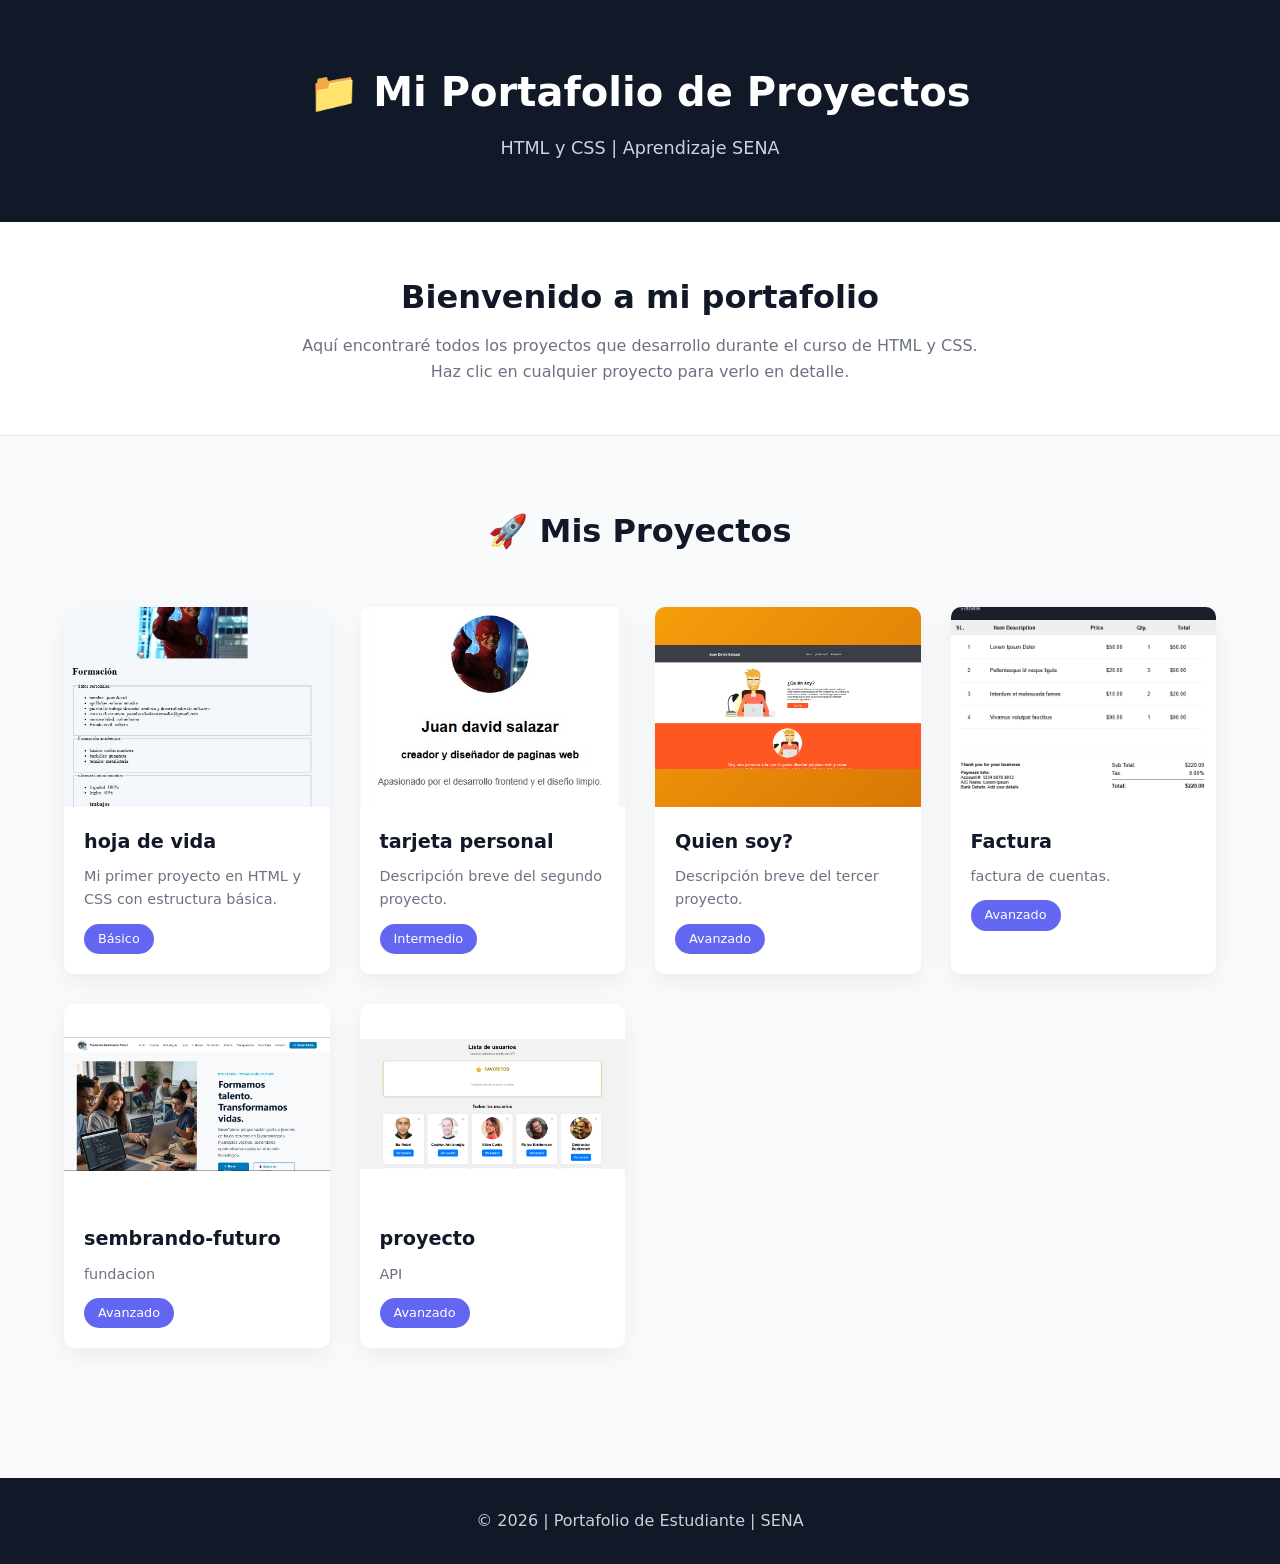
<file: index.html>
<!DOCTYPE html>
<html lang="es">
<head>
    <meta charset="UTF-8">
    <meta name="viewport" content="width=device-width, initial-scale=1.0">
    <title>Mis Proyectos | Portafolio de Estudiante</title>
    <link rel="stylesheet" href="estilo.css">
</head>
<body>
    <!-- Header / Encabezado -->
    <header class="header">
        <div class="container">
            <h1 class="titulo">📁 Mi Portafolio de Proyectos</h1>
            <p class="subtitulo">HTML y CSS | Aprendizaje SENA</p>
        </div>
    </header>

    <!-- Sección Hero - Presentación -->
    <section class="hero">
        <div class="container">
            <h2>Bienvenido a mi portafolio</h2>
            <p>Aquí encontraré todos los proyectos que desarrollo durante el curso de HTML y CSS.</p>
            <p>Haz clic en cualquier proyecto para verlo en detalle.</p>
        </div>
    </section>

    <!-- Galería de Proyectos -->
    <main class="main">
        <div class="container">
            <h2 class="section-title">🚀 Mis Proyectos</h2>

            <div class="galeria">
                <!-- Proyecto 1 -->
                <a href="./proyectos/hoja de vida/index.html" class="proyecto-card">
                    <div class="proyecto-imagen proyecto-1">
                        <img src="./img/hoja.jpeg" alt="">
                        <div class="overlay">
                            <span class="ver-mas">Ver Proyecto →</span>
                        </div>
                    </div>
                    <div class="proyecto-info">
                        <h3>hoja de vida</h3>
                        <p>Mi primer proyecto en HTML y CSS con estructura básica.</p>
                        <span class="etiqueta">Básico</span>
                    </div>
                </a>

               

                <!-- Proyecto 2 -->
                <a href="./proyectos/tarjeta personal/index.html" class="proyecto-card">
                    <div class="proyecto-imagen proyecto-2">
                        <img src="./img/tarjeta.jpeg" alt="">
                        <div class="overlay">
                            <span class="ver-mas">Ver Proyecto →</span>
                        </div>
                    </div>
                    <div class="proyecto-info">
                        <h3>tarjeta personal</h3>
                        <p>Descripción breve del segundo proyecto.</p>
                        <span class="etiqueta">Intermedio</span>
                    </div>
                </a>

                <!-- Proyecto 3 -->
                <a href="./proyectos/quien-soy/index.html" class="proyecto-card">
                    <div class="proyecto-imagen proyecto-3">
                        <img src="./img/quien_soy.png" alt="">
                        <div class="overlay">
                            <span class="ver-mas">Ver Proyecto →</span>
                        </div>
                    </div>
                    <div class="proyecto-info">
                        <h3>Quien soy?</h3>
                        <p>Descripción breve del tercer proyecto.</p>
                        <span class="etiqueta">Avanzado</span>
                    </div>
                </a>

                
                <!-- Proyecto 4 -->
                <a href="./proyectos/factura/index.html" class="proyecto-card">
                    <div class="proyecto-imagen proyecto-4">
                        <img src="./img/factura.png" alt="">
                        <div class="overlay">
                            <span class="ver-mas">Ver Proyecto →</span>
                        </div>
                    </div>
                    <div class="proyecto-info">
                        <h3>Factura</h3>
                        <p>factura de cuentas.</p>
                        <span class="etiqueta">Avanzado</span>
                    </div>
                </a>



                 <!-- Proyecto 5 -->
                <a href="./proyectos/sembrando-futuro/index.html" class="proyecto-card">
                    <div class="proyecto-imagen proyecto-4">
                        <img src="./img/sembrando.png" alt="">
                        <div class="overlay">
                            <span class="ver-mas">Ver Proyecto →</span>
                        </div>
                    </div>
                    <div class="proyecto-info">
                        <h3>sembrando-futuro</h3>
                        <p>fundacion</p>
                        <span class="etiqueta">Avanzado</span>
                    </div>
                </a>

                <!-- Proyecto 5 -->
                <a href="./proyectos/proyecto/idex.html" class="proyecto-card">
                    <div class="proyecto-imagen proyecto-4">
                        <img src="./img/nuevo.png" alt="">
                        <div class="overlay">
                            <span class="ver-mas">Ver Proyecto →</span>
                        </div>
                    </div>
                    <div class="proyecto-info">
                        <h3>proyecto</h3>
                        <p>API</p>
                        <span class="etiqueta">Avanzado</span>
                    </div>
                </a>




                <!-- Agregar más proyectos copiando el bloque anterior -->
            </div>
        </div>
    </main>

    <!-- Footer -->
    <footer class="footer">
        <div class="container">
            <p>&copy; 2026 | Portafolio de Estudiante | SENA</p>
        </div>
    </footer>
</body>
</html>
</file>
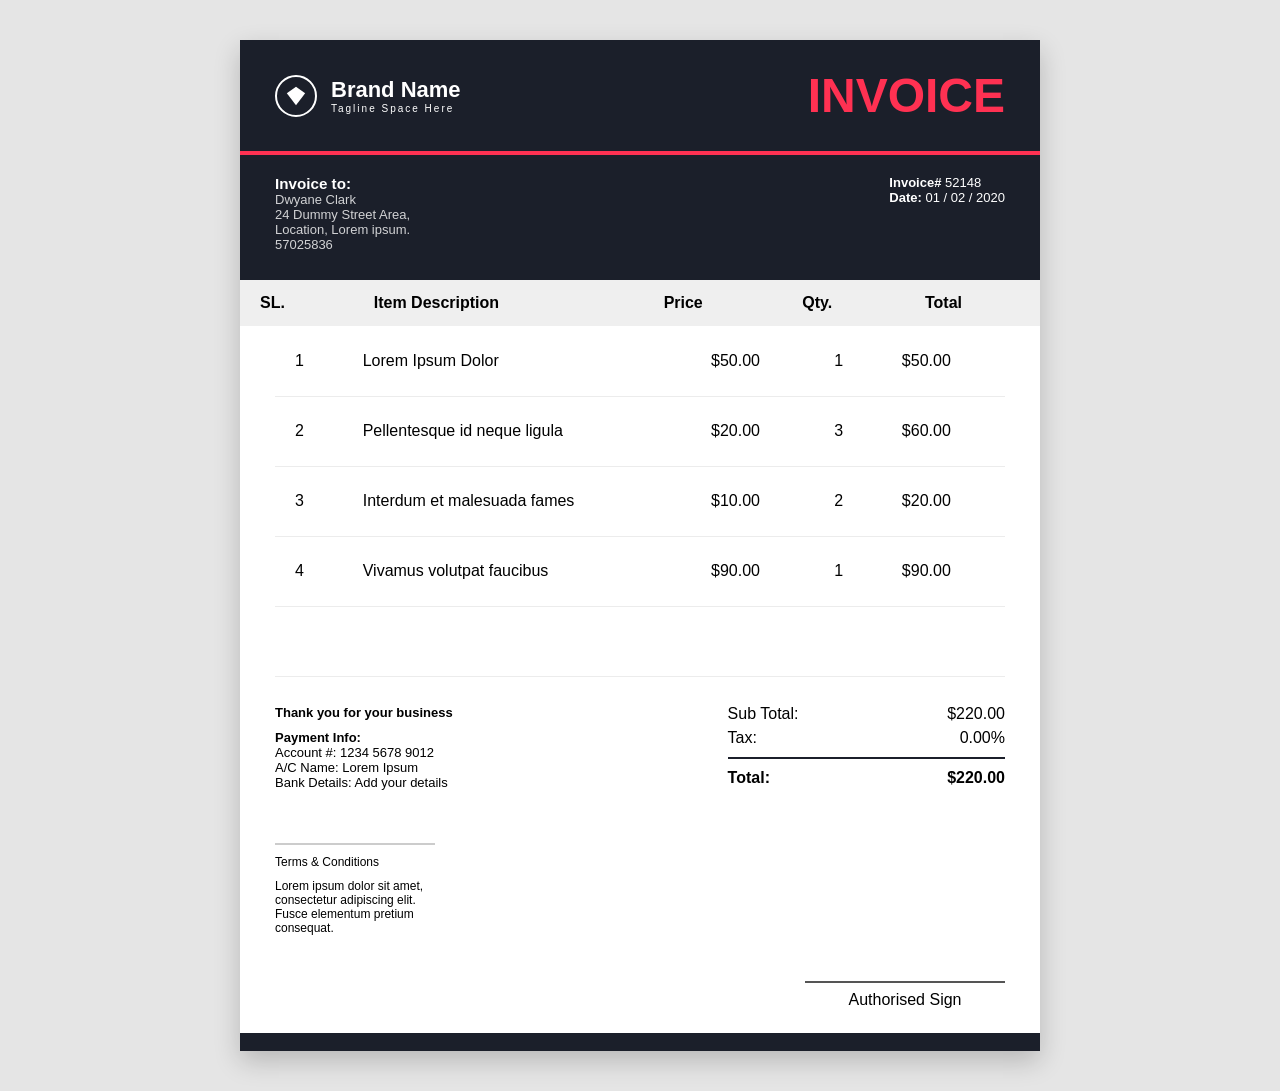
<file: proyectos/factura/index.html>
<!DOCTYPE html>
<html lang="es">
<head>
    <meta charset="UTF-8">
    <meta name="viewport" content="width=device-width, initial-scale=1.0">
    <title>Factura</title>
    <link rel="stylesheet" href="styles.css">
</head>
<body>

<div class="factura">

    <!-- ENCABEZADO -->
    <div class="header">
        <div class="logo">
            <div class="logo-icon">
                <svg viewBox="0 0 24 24">
                    <polygon points="12,2 22,9 12,22 2,9"/>
                </svg>
            </div>

            <div class="logo-text">
                <h2>Brand Name</h2>
                <p>Tagline Space Here</p>
            </div>
        </div>

        <div class="titulo">
            <h1>INVOICE</h1>
        </div>
    </div>

    <!-- INFO -->
    <div class="info">
        <div class="left">
            <h3>Invoice to:</h3>
            <p>Dwyane Clark</p>
            <p>24 Dummy Street Area,</p>
            <p>Location, Lorem ipsum.</p>
            <p>57025836</p>
        </div>

        <div class="right">
            <p><strong>Invoice#</strong> 52148</p>
            <p><strong>Date:</strong> 01 / 02 / 2020</p>
        </div>
    </div>

    <!-- TABLA HEADER -->
    <table class="tabla-header">
        <thead>
            <tr>
                <th>SL.</th>
                <th>Item Description</th>
                <th>Price</th>
                <th>Qty.</th>
                <th>Total</th>
            </tr>
        </thead>
    </table>

    <!-- TABLA BODY -->
    <table class="tabla-body">
        <tbody>
            <tr>
                <td>1</td>
                <td>Lorem Ipsum Dolor</td>
                <td>$50.00</td>
                <td>1</td>
                <td>$50.00</td>
            </tr>

            <tr>
                <td>2</td>
                <td>Pellentesque id neque ligula</td>
                <td>$20.00</td>
                <td>3</td>
                <td>$60.00</td>
            </tr>

            <tr>
                <td>3</td>
                <td>Interdum et malesuada fames</td>
                <td>$10.00</td>
                <td>2</td>
                <td>$20.00</td>
            </tr>

            <tr>
                <td>4</td>
                <td>Vivamus volutpat faucibus</td>
                <td>$90.00</td>
                <td>1</td>
                <td>$90.00</td>
            </tr>

          <tr>
    <td></td>
    <td></td>
    <td></td>
    <td></td>
    <td></td>
</tr>

        </tbody>
    </table>

    <!-- PIE -->
    <div class="bottom">
        <div class="payment">
            <p class="thank-you">Thank you for your business</p>
            <p class="payment-label">Payment Info:</p>

            <div class="payment-details">
                <p>Account #: 1234 5678 9012</p>
                <p>A/C Name: Lorem Ipsum</p>
                <p>Bank Details: Add your details</p>
            </div>
        </div>

        <div class="total-section">
            <div class="total-row">
                <span>Sub Total:</span>
                <span>$220.00</span>
            </div>

            <div class="total-row">
                <span>Tax:</span>
                <span>0.00%</span>
            </div>

            <div class="total-row grand">
                <span>Total:</span>
                <span>$220.00</span>
            </div>
        </div>
    </div>

    <!-- TERMS -->
    <div class="terms">
        <div class="terms-title">Terms & Conditions</div>
        <p>
            Lorem ipsum dolor sit amet, consectetur
             adipiscing elit.
            Fusce elementum pretium consequat.
        </p>
    </div>

    <!-- FIRMA -->
    <div class="firma-wrap">
        <div class="firma">Authorised Sign</div>
    </div>

    <!-- BARRA FINAL -->
    <div class="footer-bar"></div>

</div>

</body>
</html>
</file>
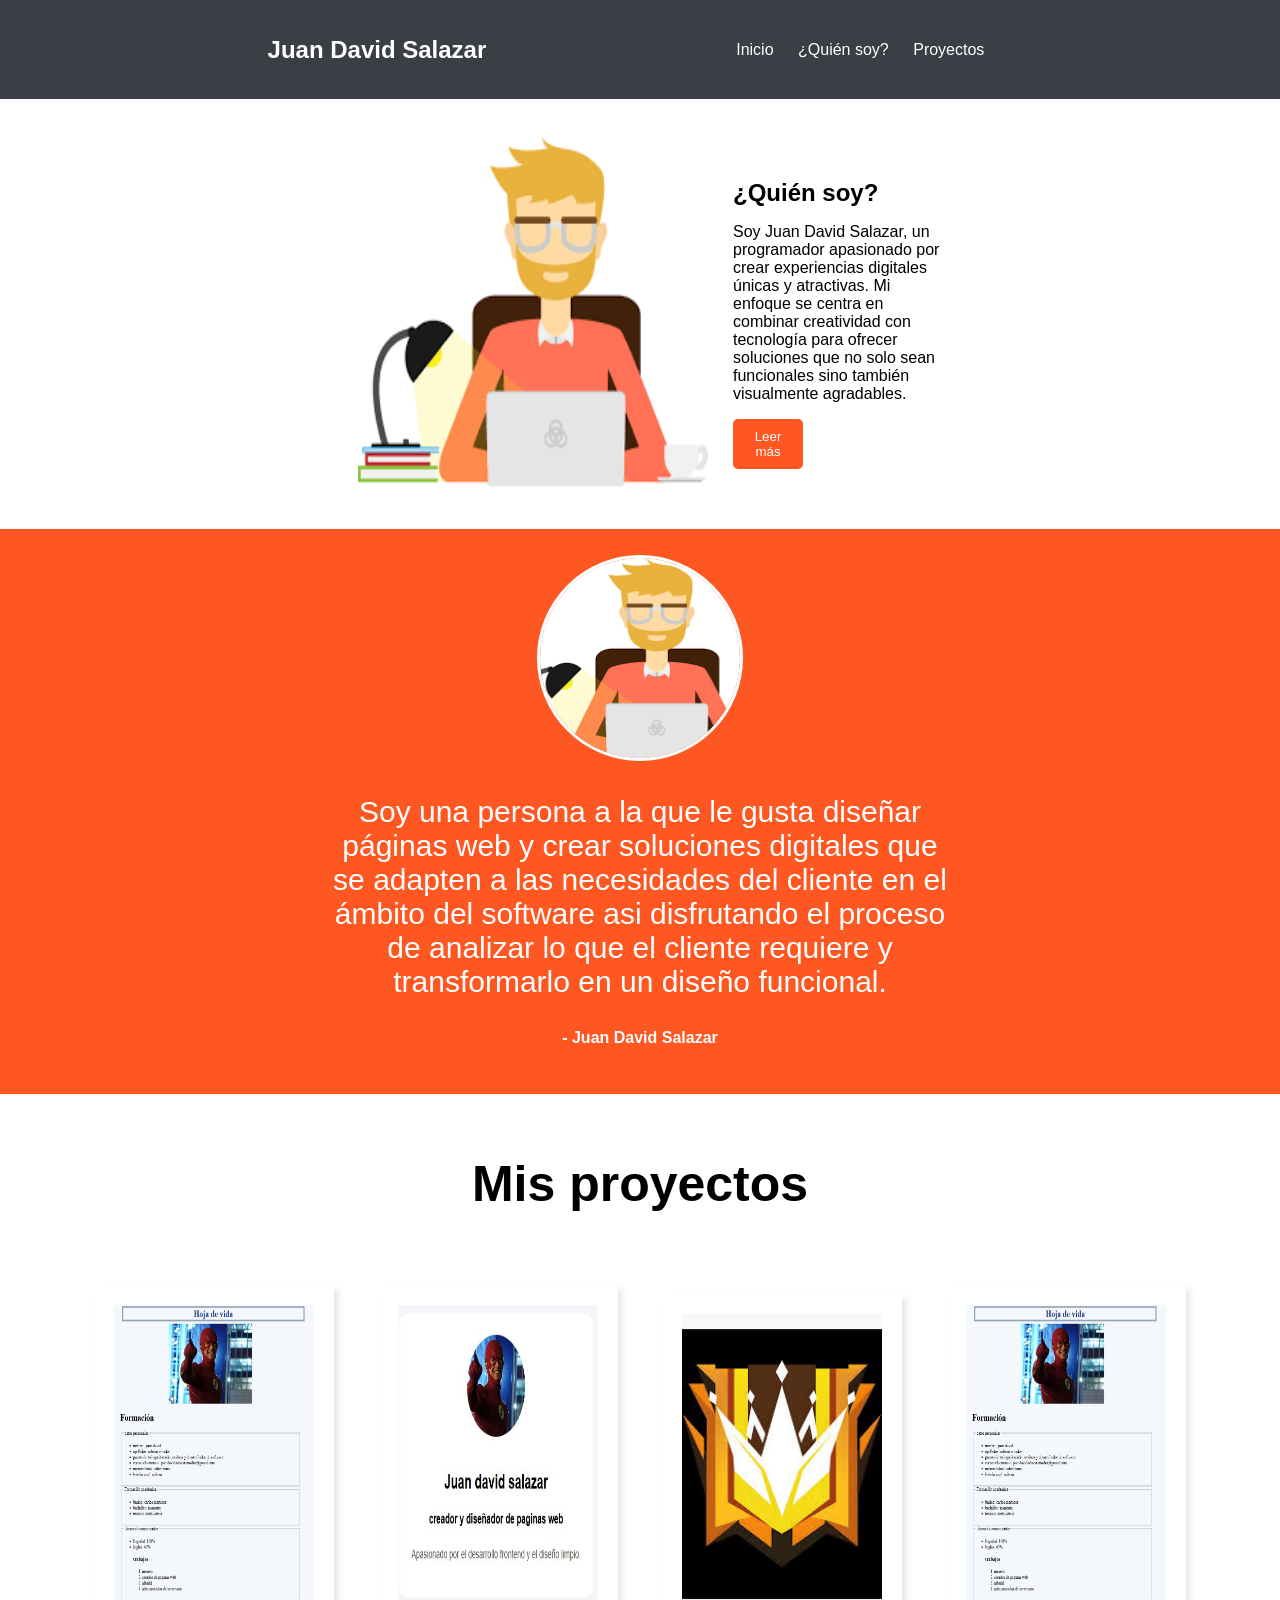
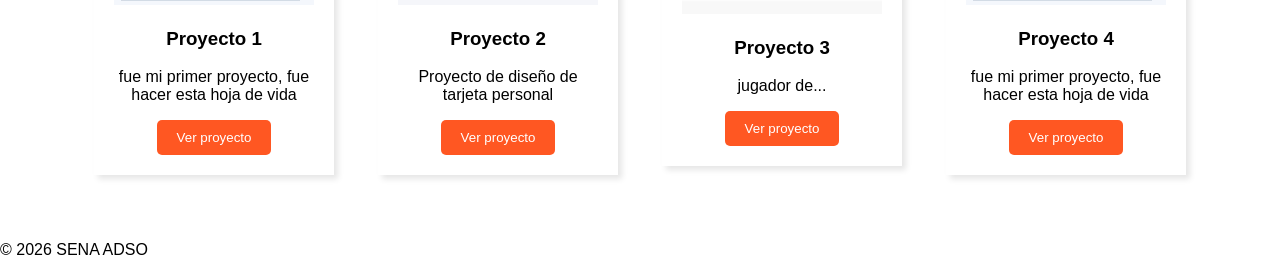
<file: proyectos/quien-soy/index.html>
<!DOCTYPE html>
<html lang="es">
<head>
    <meta charset="UTF-8">
    <meta name="viewport" content="width=device-width, initial-scale=1.0">
    <title>Portafolio</title>
    <link rel="stylesheet" href="style.css">
</head>
<body>

    <header>
        <table width="100%">
            <tr>
                <td>
                    <h2 class="nombre">Juan David Salazar</h2>
                </td>
                <td>
                    <nav>
                        <div class="vamos">
                            <a href="#">Inicio</a>
                            <a href="#">¿Quién soy?</a>
                            <a href="#">Proyectos</a>
                        </div>
                    </nav>
                </td>
            </tr>
        </table>
    </header>

    <section class="inicio">
        <table>
            <tr>
                <td>
                    <img src="/img/yo.png" class="perfilv">
                </td>
                <td>
                    <h1>¿Quién soy?</h1>
                    <p>Soy Juan David Salazar, un programador apasionado por crear experiencias digitales únicas y atractivas.
                        Mi enfoque se centra en combinar creatividad con tecnología para ofrecer soluciones que no solo sean
                        funcionales sino también visualmente agradables.
                    </p>
                    <button>Leer más</button>
                </td>
            </tr>
        </table>
    </section>

    <section class="perfil">
        <img src="/img/yo.png" class="circulo">
        <p class="letra">
            Soy una persona a la que le gusta diseñar páginas web y crear soluciones digitales que se adapten a las necesidades del cliente en el ámbito del software asi disfrutando el proceso de analizar lo que el cliente requiere y transformarlo en un diseño funcional.
        </p>
        <h4>- Juan David Salazar</h4>
    </section>

    <section class="proyectos">
        <h2 class="proy">Mis proyectos</h2>
        <table class="pend">
            <tr>
                <td>
                    <div class="card">
                        <img src="/img/hoja.jpeg" class="imagenesp">
                        <h3>Proyecto 1</h3>
                        <p>fue mi primer proyecto, fue hacer esta hoja de vida</p>
                        <button>Ver proyecto</button>
                    </div>
                </td>
                <td>
                    <div class="card">
                        <img src="/img/tarjeta.jpeg" class="imagenesp">
                        <h3>Proyecto 2</h3>
                        <p>Proyecto de diseño de tarjeta personal</p>
                        <button>Ver proyecto</button>
                    </div>
                </td>
                <td>
                    <div class="card">
                        <img src="/img/free.jpg" class="imagenesp">
                        <h3>Proyecto 3</h3>
                        <p>jugador de...</p>
                        <button>Ver proyecto</button>
                    </div>
                </td>
               <td>
                    <div class="card">
                        <img src="/img/hoja.jpeg" class="imagenesp">
                        <h3>Proyecto 4</h3>
                        <p>fue mi primer proyecto, fue hacer esta hoja de vida</p>
                        <button>Ver proyecto</button>
                    </div>
                </td>

            </tr>
        </table>
    </section>

      <footer class="glass">
        <p>© 2026 SENA ADSO</p>
    </footer>

</body>
</html>
</file>
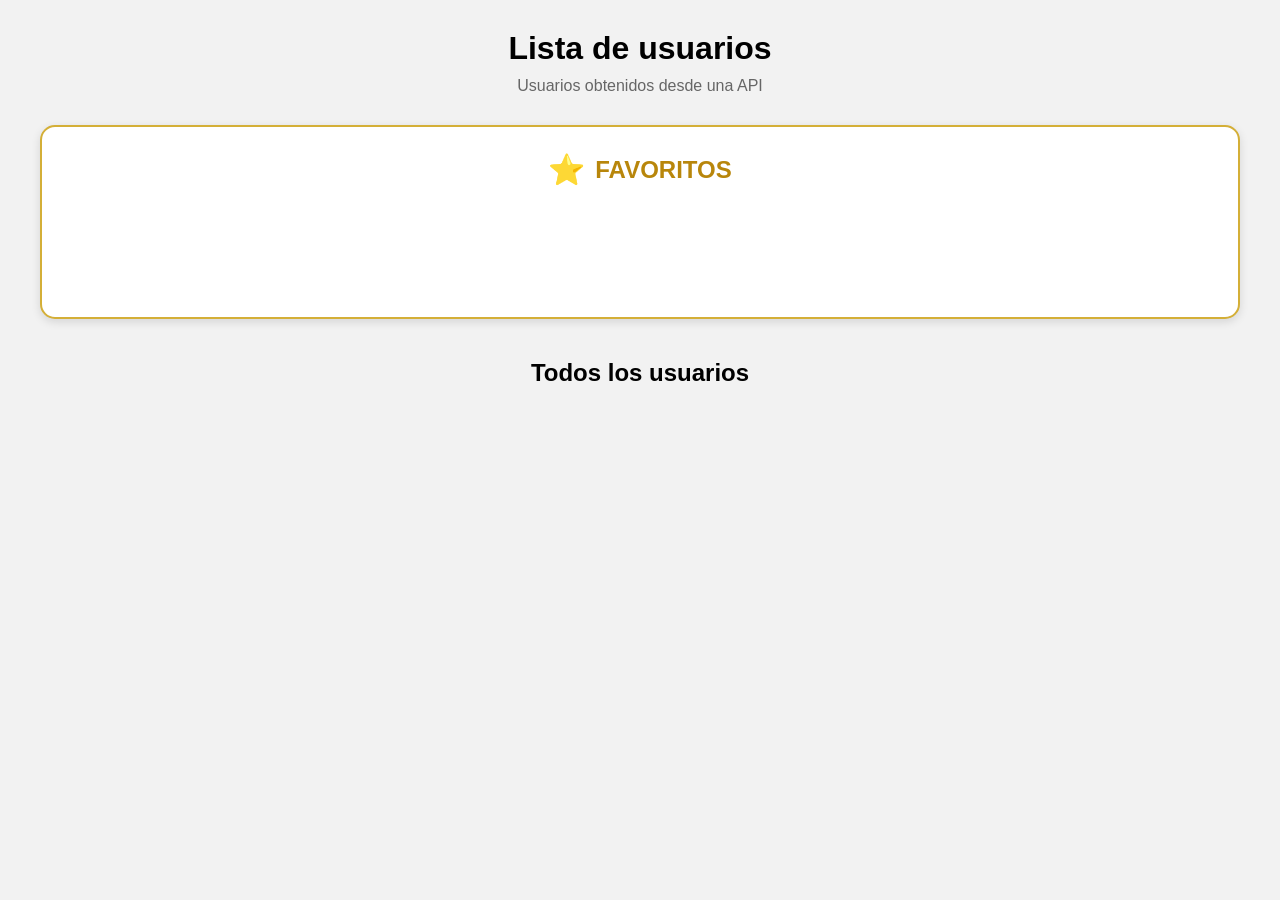
<file: proyectos/proyecto/idex.html>
<!DOCTYPE html>
<html lang="es">

<head>
    <meta charset="UTF-8">
    <meta name="viewport" content="width=device-width, initial-scale=1.0">

    <title>Usuarios</title>

    <link rel="stylesheet" href="style.css">
</head>

<body>

    <header>
        <h1>Lista de usuarios</h1>
        <p>Usuarios obtenidos desde una API</p>
    </header>


    <!-- SECCIÓN DE FAVORITOS -->

    <section id="seccion-favoritos">

        <div class="titulo-favoritos">
            <span>⭐</span>
            <h2>FAVORITOS</h2>
        </div>

        <div id="contenedor-favoritos">

            <!--
                Aquí JavaScript agregará
                los usuarios favoritos.
            -->

        </div>

    </section>


    <!-- SECCIÓN DE TODOS LOS USUARIOS -->

    <main>

        <h2 class="titulo-usuarios">
            Todos los usuarios
        </h2>

        <div id="contenedor-usuarios">

            <!--
                Aquí JavaScript agregará
                las 100 tarjetas.
            -->

        </div>

    </main>


    <script src="script.js"></script>

</body>

</html>
</file>
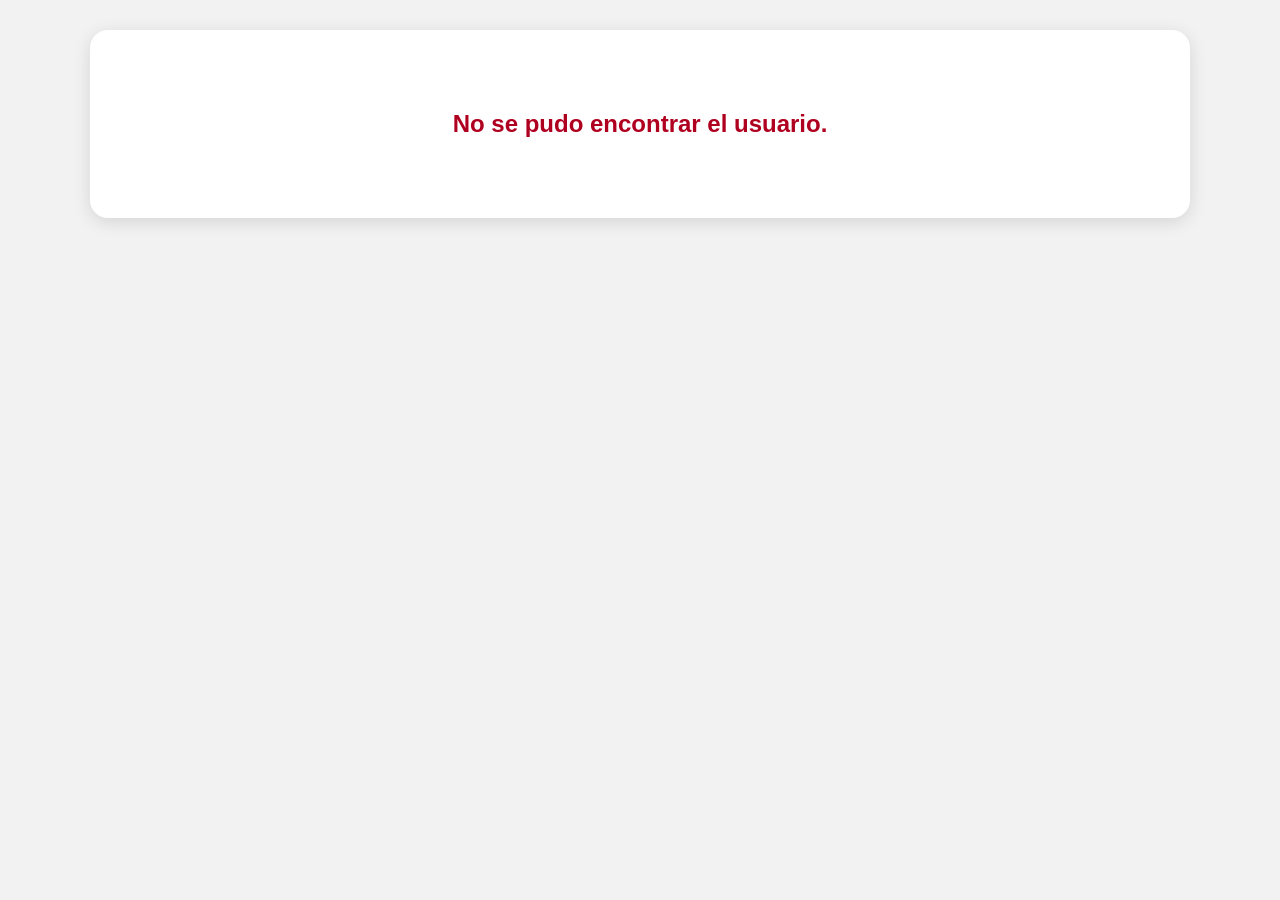
<file: proyectos/proyecto/perfil.html>
<!DOCTYPE html>
<html lang="es">
<head>
    <meta charset="UTF-8">
    <meta name="viewport" content="width=device-width, initial-scale=1.0">
    <title>Perfil del usuario</title>

    <style>
        * {
            box-sizing: border-box;
        }

        body {
            margin: 0;
            padding: 30px;
            font-family: Arial, sans-serif;
            background: #f2f2f2;
            color: #222;
        }

        .perfil {
            max-width: 1100px;
            margin: 0 auto;
            background: white;
            border-radius: 18px;
            padding: 30px;
            box-shadow: 0 4px 18px rgba(0,0,0,.12);
        }

        .encabezado {
            text-align: center;
            margin-bottom: 30px;
        }

        .foto-principal {
            width: 180px;
            height: 180px;
            object-fit: cover;
            border-radius: 50%;
            border: 5px solid #eee;
        }

        h1 {
            margin: 15px 0 5px;
        }

        .subtitulo {
            color: #666;
        }

        .seccion {
            margin-top: 28px;
        }

        .seccion h2 {
            border-bottom: 2px solid #ddd;
            padding-bottom: 8px;
        }

        .datos {
            display: grid;
            grid-template-columns: repeat(auto-fit, minmax(250px, 1fr));
            gap: 14px;
        }

        .dato {
            background: #f7f7f7;
            padding: 14px;
            border-radius: 10px;
        }

        .dato strong {
            display: block;
            margin-bottom: 5px;
        }

        .fotos {
            display: flex;
            flex-wrap: wrap;
            gap: 15px;
        }

        .fotos img {
            width: 100px;
            height: 100px;
            object-fit: cover;
            border-radius: 12px;
        }

        #mapa {
            width: 100%;
            height: 400px;
            border: 0;
            border-radius: 14px;
            margin-top: 15px;
        }

        .boton-maps {
            display: inline-block;
            margin-top: 15px;
            padding: 12px 20px;
            background: #333;
            color: white;
            text-decoration: none;
            border-radius: 8px;
        }

        .error {
            text-align: center;
            color: #b00020;
            padding: 30px;
        }
    </style>
</head>

<body>

    <main class="perfil" id="perfil">
        <div class="encabezado">
            <img id="foto" class="foto-principal" src="" alt="Foto del usuario">
            <h1 id="nombre">Cargando...</h1>
            <p id="subtitulo" class="subtitulo"></p>
        </div>

        <section class="seccion">
            <h2>Información personal</h2>
            <div class="datos" id="datos-personales"></div>
        </section>

        <section class="seccion">
            <h2>Información de contacto</h2>
            <div class="datos" id="datos-contacto"></div>
        </section>
<section class="seccion">
            <h2>Ubicación</h2>
            <div class="datos" id="datos-ubicacion"></div>

            <iframe
                id="mapa"
                loading="lazy"
                allowfullscreen
                referrerpolicy="no-referrer-when-downgrade"
                title="Ubicación del usuario">
            </iframe>

            <a id="boton-maps" class="boton-maps" href="#" target="_blank" rel="noopener noreferrer">
                📍 Ver ubicación en Google Maps
            </a>
        </section>

        <section class="seccion">
            <h2>Fotografías</h2>
            <div class="fotos" id="fotos"></div>
        </section>
    </main>

    <script>
        const parametros = new URLSearchParams(window.location.search);
        const uuid = parametros.get("usuario");

        const usuariosGuardados = localStorage.getItem("usuarios");

        if (!uuid || !usuariosGuardados) {
            mostrarError("No se pudo encontrar el usuario.");
        } else {
            const usuarios = JSON.parse(usuariosGuardados);
            const usuario = usuarios.find(u => u.login && u.login.uuid === uuid);

            if (!usuario) {
                mostrarError("El usuario no existe en los 100 usuarios guardados.");
            } else {
                mostrarPerfil(usuario);
            }
        }

        function mostrarPerfil(usuario) {
            const nombreCompleto =
                `${usuario.name.title} ${usuario.name.first} ${usuario.name.last}`;

            document.title = `Perfil - ${usuario.name.first} ${usuario.name.last}`;

            document.getElementById("foto").src = usuario.picture.large;
            document.getElementById("foto").alt = `Foto de ${nombreCompleto}`;

            document.getElementById("nombre").textContent = nombreCompleto;
            document.getElementById("subtitulo").textContent =
                `Nacionalidad: ${usuario.nat}`;

            document.getElementById("datos-personales").innerHTML = `
                <div class="dato"><strong>Género</strong>${usuario.gender}</div>
                <div class="dato"><strong>Nombre</strong>${usuario.name.first}</div>
                <div class="dato"><strong>Apellido</strong>${usuario.name.last}</div>
                <div class="dato"><strong>Título</strong>${usuario.name.title}</div>
                <div class="dato"><strong>Edad</strong>${usuario.dob.age}</div>
                <div class="dato"><strong>Fecha de nacimiento</strong>${formatearFecha(usuario.dob.date)}</div>
                <div class="dato"><strong>Nacionalidad</strong>${usuario.nat}</div>
            `;

            document.getElementById("datos-contacto").innerHTML = `
                <div class="dato"><strong>Email</strong>${usuario.email}</div>
                <div class="dato"><strong>Teléfono</strong>${usuario.phone}</div>
                <div class="dato"><strong>Celular</strong>${usuario.cell}</div>
            `;
const location = usuario.location;
            const street = location.street || {};
            const coordinates = location.coordinates || {};
            const timezone = location.timezone || {};

            document.getElementById("datos-ubicacion").innerHTML = `
                <div class="dato"><strong>País</strong>${location.country}</div>
                <div class="dato"><strong>Estado / región</strong>${location.state}</div>
                <div class="dato"><strong>Ciudad</strong>${location.city}</div>
                <div class="dato"><strong>Calle</strong>${street.name || "No disponible"}</div>
                <div class="dato"><strong>Número</strong>${street.number || "No disponible"}</div>
                <div class="dato"><strong>Código postal</strong>${location.postcode}</div>
                <div class="dato"><strong>Latitud</strong>${coordinates.latitude}</div>
                <div class="dato"><strong>Longitud</strong>${coordinates.longitude}</div>
                <div class="dato"><strong>Zona horaria</strong>${timezone.offset || ""} ${timezone.description || ""}</div>
            `;

            const lat = coordinates.latitude;
            const lon = coordinates.longitude;

            const mapa = document.getElementById("mapa");
            const ubicacion = `${lat},${lon}`;

            // Mapa de Google Maps usando directamente las coordenadas
            // entregadas por Random User.
            mapa.src =
                `https://www.google.com/maps?q=${encodeURIComponent(ubicacion)}&z=15&output=embed`;

            // Botón para abrir Google Maps en una pestaña nueva.
            const botonMaps = document.getElementById("boton-maps");
            botonMaps.href =
                `https://www.google.com/maps/search/?api=1&query=${encodeURIComponent(ubicacion)}`;

            document.getElementById("fotos").innerHTML = `
                <img src="${usuario.picture.large}" alt="Foto grande">
                <img src="${usuario.picture.medium}" alt="Foto mediana">
                <img src="${usuario.picture.thumbnail}" alt="Foto pequeña">
            `;
        }

        function formatearFecha(fecha) {
            if (!fecha) return "No disponible";

            const date = new Date(fecha);

            return date.toLocaleString("es-CO", {
                dateStyle: "long",
                timeStyle: "short"
            });
        }

        function mostrarError(mensaje) {
            document.getElementById("perfil").innerHTML =
                `<div class="error"><h2>${mensaje}</h2></div>`;
        }
    </script>

</body>
</html>
</file>
<file: estilo.css>
/* =====================================
   PORTAFOLIO MODERNO Y MINIMALISTA
   ===================================== */

/* PALETA DE COLORES */
:root{
--primary:#6366F1;
--secondary:#06B6D4;
--accent:#F59E0B;

--dark:#111827;
--light:#F9FAFB;
--white:#ffffff;
--gray:#6B7280;

--radius:10px;
--shadow:0 8px 25px rgba(0,0,0,0.06);
--transition:all .3s ease;
}

/* RESET */
*{
margin:0;
padding:0;
box-sizing:border-box;
}

/* BODY */
body{
font-family:'Segoe UI', system-ui, sans-serif;
background:var(--light);
color:var(--dark);
line-height:1.6;
}

/* CONTENEDOR */
.container{
width:90%;
max-width:1200px;
margin:auto;
}

/* ======================
   HEADER
====================== */

.header{
background:var(--dark);
color:var(--white);
text-align:center;
padding:60px 20px;
}

.header .titulo{
font-size:2.5rem;
margin-bottom:10px;
}

.header .subtitulo{
font-size:1.1rem;
color:#cbd5e1;
}

/* ======================
   HERO
====================== */

.hero{
background:var(--white);
text-align:center;
padding:50px 20px;
border-bottom:1px solid #e5e7eb;
}

.hero h2{
font-size:2rem;
margin-bottom:10px;
}

.hero p{
color:var(--gray);
}

/* ======================
   MAIN
====================== */

.main{
padding:70px 0;
}

.section-title{
text-align:center;
font-size:2rem;
margin-bottom:50px;
}

/* ======================
   GALERÍA
====================== */

.galeria{
display:grid;
grid-template-columns:repeat(auto-fit,minmax(260px,1fr));
gap:30px;
}

/* ======================
   TARJETAS
====================== */

.proyecto-card{
background:var(--white);
border-radius:var(--radius);
overflow:hidden;
box-shadow:var(--shadow);
text-decoration:none;
color:inherit;
transition:var(--transition);
}

.proyecto-card:hover{
transform:translateY(-6px);
box-shadow:0 15px 35px rgba(0,0,0,0.1);
}

/* IMAGEN DEL PROYECTO */

.proyecto-imagen{
height:200px;
display:flex;
align-items:center;
justify-content:center;
position:relative;
overflow:hidden;
}

.proyecto-imagen img {
   width: 100%;
}

/* GRADIENTES */

.proyecto-1{
background:linear-gradient(135deg,#6366F1,#4F46E5);
}

.proyecto-2{
background:linear-gradient(135deg,#10B981,#059669);
}

.proyecto-3{
background:linear-gradient(135deg,#F59E0B,#D97706);
}



/* NÚMERO */

.numero-proyecto{
font-size:4.5rem;
font-weight:700;
color:rgba(255,255,255,0.25);
}

/* OVERLAY */

.overlay{
position:absolute;
inset:0;
background:rgba(0,0,0,0.5);
display:flex;
align-items:center;
justify-content:center;
opacity:0;
transition:var(--transition);
}

.proyecto-card:hover .overlay{
opacity:1;
}

.ver-mas{
color:white;
font-weight:600;
}

/* INFO */

.proyecto-info{
padding:20px;
}

.proyecto-info h3{
font-size:1.2rem;
margin-bottom:8px;
}

.proyecto-info p{
color:var(--gray);
font-size:.9rem;
margin-bottom:12px;
}

/* ETIQUETAS */

.etiqueta{
display:inline-block;
background:var(--primary);
color:white;
padding:5px 14px;
font-size:.8rem;
border-radius:20px;
}

/* ======================
   FOOTER
====================== */

.footer{
background:var(--dark);
color:var(--white);
text-align:center;
padding:30px;
margin-top:60px;
}

.footer p{
opacity:.8;
}

/* ======================
   RESPONSIVE
====================== */

@media(max-width:768px){

.header .titulo{
font-size:2rem;
}

.hero h2{
font-size:1.5rem;
}

.galeria{
grid-template-columns:1fr;
}

}
</file>
<file: proyectos/factura/styles.css>
*{
    margin:0;
    padding:0;
    box-sizing:border-box;
}

body{
    background:#e5e5e5;
    display:flex;
    justify-content:center;
    align-items:flex-start;
    min-height:100vh;
    padding:40px;
    font-family:'Montserrat','Poppins','Open Sans',Arial,sans-serif;
}

.factura{
    width:800px;
    background:white;
    box-shadow:0 10px 25px rgba(0,0,0,0.2);
    margin:auto;
    overflow:hidden;
}

/* HEADER */
.header{
    background:#1b1f2a;
    color:white;
    padding:28px 35px;
    display:flex;
    justify-content:space-between;
    align-items:center;
    border-bottom:4px solid #ff3152;
}

.logo{
    display:flex;
    align-items:center;
    gap:14px;
}

.logo-icon{
    width:42px;
    height:42px;
    border:2px solid white;
    border-radius:50%;
    display:flex;
    justify-content:center;
    align-items:center;
}

.logo-icon svg{
    width:22px;
    height:22px;
    fill:white;
}

.logo-text h2{
    font-size:22px;
    font-weight:700;
}

.logo-text p{
    font-size:10px;
    letter-spacing:2px;
}

.titulo h1{
    color:#ff3152;
    font-size:48px;
}

/* INFO */
.info{
    background:#1b1f2a;
    color:white;
    padding:20px 35px 28px;
    display:flex;
    justify-content:space-between;
    font-size:13px;
}

.info .left p{
    color:rgba(255,255,255,0.8);
}

/* TABLA HEADER */
.tabla-header{
    width:100%;
    border-collapse:collapse;
    
}

.tabla-header thead{
background: #efefef;
}

.tabla-header th{
    padding:14px 20px;
    text-align:left;
  
}

/* TABLA BODY */
.tabla-body{
    width:calc(100% - 70px);
    margin:0 35px;
    border-collapse:collapse;
}

.tabla-body td{
    padding:20px;
    border-bottom:1px solid #ececec;
    height:70px;
}

/* PIE */
.bottom{
    display:flex;
    justify-content:space-between;
    padding:28px 35px;
}

.payment{
    width:55%;
    font-size:13px;
}

.thank-you{
    font-weight:bold;
    margin-bottom:10px;
}

.payment-label{
    font-weight:bold;
}

.total-section{
    width:38%;
}

.total-row{
    display:flex;
    justify-content:space-between;
    margin-bottom:6px;
}

.total-row.grand{
    border-top:2px solid #1b1f2a;
    margin-top:10px;
    padding-top:10px;
    font-weight:bold;
}

/* TERMS */
.terms{
    padding:22px 35px;
    font-size:12px;
}

.terms-title{
    border-top:2px solid #ccc;
    padding-top:10px;
    width:160px;
    margin-bottom:10px;
}

/* FIRMA */
.firma-wrap{
    display:flex;
    justify-content:flex-end;
    padding:24px 35px;
}

.firma{
    width:200px;
    text-align:center;
    border-top:2px solid #555;
    padding-top:8px;
}

/* BARRA FINAL */
.footer-bar{
    background:#1b1f2a;
    height:18px;
}


.terms-title {
    display: block;
    width: 160px;
}

.terms p {
    max-width: 160px;
}
</file>
<file: proyectos/quien-soy/style.css>
body {
    margin: 0;
    font-family: Arial, sans-serif;
}

header {
    background: #3b3f45;
    color: white; 
    padding: 1%;
}

nav a {
    color: white;
    text-decoration: none;
    margin-left: 20px;
}

.letra {
    font-size: 30px;
    padding: 0% 20%;
}

.inicio {
    width: 50%;
    text-align: left;
    padding: 0% 25%;
}

.perfil {
    background-color: #ff5722; 
    color: white; 
    text-align: center;
    padding: 2% 10%;
}

.proyectos {
    text-align: center;
      padding: 20px 0; 
    width: 100%;
}

.card {
    width: 200px;
    padding: 20px;
    margin: 20px; 
    box-shadow: 4px 4px 6px rgba(0,0,0,0.1);
    text-align: center;
    background: white;
}

.card img {
    width: 100%;
}

.perfilv {
    width: 350px;
    height: 350px;
    padding: 10%;
}

.inicio h1 {
    margin-bottom: 15px;
    padding: 0% 20%;
}

.inicio p {
    padding: 0% 5% 0% 20%;
}

.inicio button {
    width: 25%;
    margin: 0% 20%;
}

.imagenesp {
    width: 400px;
    height: 300px;
}

button {
    background-color: #ff5722; 
    color: white;
    border: none;
    padding: 10px 20px;
    cursor: pointer;
    border-radius: 5px; 
}

button:hover {
    background-color: #e64a19;
}

.perfil p, .perfil h4 {
    color: white;
}

.circulo {
    width: 200px;
    height: 200px;
    border-radius: 50%;
    object-fit: cover;
    border: 3px solid white;
}

.nombre {
    padding-left: 45%;
    color: white;
}

.vamos {
    padding-left: 20%;
}

.proy {
    font-size: 50px;
}


  .pend {
    /* Limpia el contenedor*/
    overflow: hidden; 
    /* Centra el bloque entero */
    margin: 0 auto;
    /* Ajusta el ancho al contenido para que el margin auto funcione */
    width: fit-content;
    padding: 0;
}

.pend > * {
    /* Alinea...*/
    float: left;
    margin: 5px;
    /* Evita que rompan el tamaño */
    box-sizing: border-box;
}



@media (max-width: 1000px) {
    .inicio {
        width: 100%;
        padding: 5% 0;
        text-align: center;
    }

    .inicio h1, .inicio p, .inicio button, .letra {
        padding: 0 5%;
        margin: 15px auto;
        width: auto;
    }

    .letra {
        font-size: 24px;
    }

    .perfilv {
        width: 80%;
        height: auto;
        padding: 20px auto;
    }

    .nombre {
        padding-left: 0;
        text-align: center;
    }

    .vamos {
        padding-left: 0;
        text-align: center;
    }

    .imagenesp {
        width: 90%; /*ancho de la pantalla de la imagen*/
        height: auto;
    }

    .pend {
        flex-direction: column; /*Apila las tarjetas verticalmente*/
        align-items: center;
    }

    .card {
        width: 70%; /*Tarjetas más anchas para que se lean mejor en móvil*/
    }
}



@media (max-width: 759px) {
    
    header {
        text-align: center;
    }

    nav a {
        margin: 0 10px;
        /* posiciona elementos horizontalmente uno al lado del otro*/
        display: inline-block;
    }

    
    .inicio, .letra, .inicio h1, .inicio p, .nombre, .vamos {
        width: 100%;
        padding: 0 5% !important; 
        text-align: center;
        margin-left: 0;
        margin-right: 0;
        box-sizing: border-box; /* ayuda a no sumar tmaño extra al elemento (padd,bord)*/
    }

    .inicio {
        padding-top: 30px;
        padding-bottom: 30px;
    }

    
    .inicio button {
        width: 80%; /*Más ancho*/
        margin: 20px auto !important;
        display: block;
    }

    /* Sección de perfil y foto */
    .perfilv {
        width: 80%;
        height: auto;
        padding: 20px auto;
    }

    .circulo {
        width: 160px;
        height: 160px;
        margin: 0 auto;
    }

    /* Proyectos en lista vertical */
    .pend {
        flex-direction: column;
        align-items: center;
    }

    .card {
        width: 85%;
        margin: 15px 0;
    }

    .imagenesp {
        width: 100%;
        height: auto;
    }

    .proy {
        font-size: 32px;
    }
}





@media (max-width: 559px) {
    
    /* 1. Ajuste Global de Contenedores */
    .inicio, .perfil, .proyectos, .letra, .nombre, .vamos {
        width: 100% !important;
        padding-left: 15px !important;
        padding-right: 15px !important;
        margin-left: 0 !important;
        margin-right: 0 !important;
        box-sizing: border-box; /* Fundamental para que el padding no sume ancho */
        text-align: center;
    }

    /* 2. Textos y Títulos */
    .proy {
        font-size: 28px !important; /* Evita que el título se desborde */
    }
    
    .letra {
        font-size: 20px !important;
        padding: 10px !important;
    }

    .inicio h1, .inicio p {
        padding: 0 !important;
        margin: 10px 0;
    }

    /* 3. Elementos Visuales (Imágenes y Círculo) */
    .circulo {
        width: 140px;
        height: 140px;
        margin: 0 auto 15px;
    }

    .perfilv, .imagenesp {
        width: 100% !important;
        max-width: 280px; /* Límite para pantallas de 300px */
        height: auto !important;
        padding: 0 !important;
        margin: 0 auto;
    }

    
    .pend {
        display: flex;
        flex-direction: column;
        align-items: center;
        width: 100% !important;
        float: none !important;
    }

    .card {
        width: 90% !important; /* Ocupa casi todo el ancho disponible */
        max-width: 260px;      /*no se estira de más en 559px */
        margin: 15px auto !important;
        float: none !important;
        display: inline-block;
    }

    
    .inicio button {
        width: 80% !important;
        margin: 20px auto !important;
        display: block;
    }

    nav a {
        margin: 5px 8px;
        font-size: 14px;
        display: inline-block;
    }

    header {
        padding: 15px 5px;
    }
}
</file>
<file: proyectos/proyecto/style.css>
* {
    box-sizing: border-box;
    margin: 0;
    padding: 0;
}

body {
    font-family: Arial, sans-serif;
    background-color: #f2f2f2;
    padding: 30px;
}


/* ============================= */
/* ENCABEZADO */
/* ============================= */

header {
    text-align: center;
    margin-bottom: 30px;
}

header h1 {
    margin-bottom: 10px;
}

header p {
    color: #666;
}


/* ============================= */
/* SECCIÓN FAVORITOS */
/* ============================= */

#seccion-favoritos {
    max-width: 1200px;
    margin: 0 auto 40px auto;
    background-color: white;
    border-radius: 15px;
    padding: 25px;
    box-shadow: 0 3px 10px rgba(0, 0, 0, 0.12);
    border: 2px solid #d4af37;
}


/* TÍTULO FAVORITOS */

.titulo-favoritos {
    display: flex;
    justify-content: center;
    align-items: center;
    gap: 10px;
    margin-bottom: 25px;
}

.titulo-favoritos span {
    font-size: 30px;
}

.titulo-favoritos h2 {
    color: #b8860b;
    font-size: 24px;
}


/* CONTENEDOR DE FAVORITOS */

#contenedor-favoritos {
    min-height: 80px;

    display: flex;
    justify-content: center;
    align-items: center;
    flex-wrap: wrap;

    gap: 25px;

    position: relative;
}


/* MENSAJE CUANDO NO HAY FAVORITOS */

.mensaje-sin-favoritos {
    color: #888;
    font-size: 15px;
    text-align: center;
}


/* ============================= */
/* MINI TARJETAS DE FAVORITOS */
/* ============================= */

.mini-favorito {
    width: 140px;
    height: 70px;

    display: flex;
    align-items: center;

    gap: 8px;

    padding: 8px;

    background-color: #fffaf0;

    border: 2px solid #d4af37;

    border-radius: 10px;

    position: relative;

    box-shadow: 0 2px 6px rgba(0, 0, 0, 0.1);
}


.mini-favorito img {
    width: 50px;
    height: 50px;

    border-radius: 50%;

    object-fit: cover;
}


.mini-favorito h3 {
    font-size: 13px;
    color: #333;
}


/* ============================= */
/* TÍTULO TODOS LOS USUARIOS */
/* ============================= */

.titulo-usuarios {
    text-align: center;
    margin-bottom: 25px;
}


/* ============================= */
/* CONTENEDOR DE LAS 100 TARJETAS */
/* ============================= */

#contenedor-usuarios {
    display: grid;

    grid-template-columns: repeat(
        auto-fit,
        minmax(220px, 1fr)
    );

    gap: 20px;

    max-width: 1200px;

    margin: auto;
}


/* ============================= */
/* TARJETA NORMAL */
/* ============================= */

.tarjeta {
    background-color: white;

    border-radius: 10px;

    padding: 20px;

    text-align: center;

    box-shadow: 0 2px 8px rgba(0, 0, 0, 0.1);

    position: relative;

    transition: transform 0.2s;
}


.tarjeta:hover {
    transform: translateY(-3px);
}


/* FOTO */

.tarjeta img {
    width: 120px;
    height: 120px;

    border-radius: 50%;

    object-fit: cover;

    margin-bottom: 15px;
}


/* NOMBRE */

.tarjeta h2 {
    font-size: 20px;

    margin-bottom: 15px;
}


/* ============================= */
/* ESTRELLA DE FAVORITOS */
/* ============================= */

.boton-favorito {
    position: absolute;

    top: 10px;
    right: 10px;

    width: 35px;
    height: 35px;

    border: none;

    background: transparent;

    font-size: 25px;

    cursor: pointer;

    color: #aaa;

    transition: transform 0.2s;
}


.boton-favorito:hover {
    transform: scale(1.2);
}


/* ESTRELLA CUANDO ES FAVORITO */

.boton-favorito.favorito {
    color: #d4af37;
}


/* ============================= */
/* BOTÓN VER USUARIO */
/* ============================= */

.boton {
    display: inline-block;

    background-color: #007bff;

    color: white;

    text-decoration: none;

    padding: 10px 15px;

    border-radius: 6px;
}


.boton:hover {
    background-color: #0056b3;
}


/* ============================= */
/* RESPONSIVE */
/* ============================= */

@media (max-width: 600px) {

    body {
        padding: 15px;
    }

    #contenedor-usuarios {
        grid-template-columns: 1fr;
    }

    #seccion-favoritos {
        padding: 15px;
    }

}

.regresar a{
       display: inline-block;
    background-color: #007bff;
    color: white;
    text-decoration: none;
    padding: 10px 15px;
    border-radius: 6px;
}
</file>
